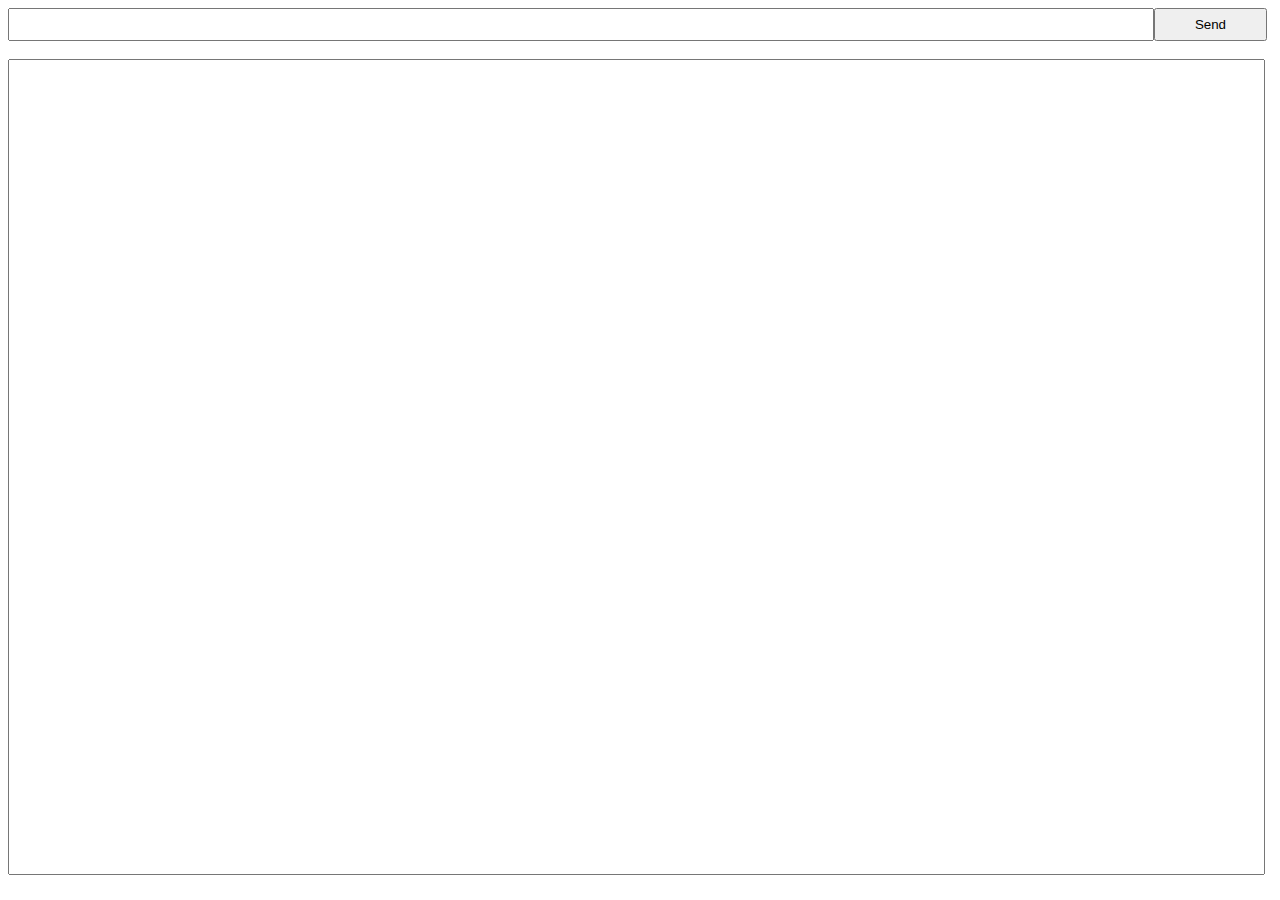
<file: data/test.html>
<!DOCTYPE html><html><style>input[type="text"]{width: 90%; height: 3vh;}input[type="button"]{width: 9%; height: 3.6vh;}.rxd{height: 90vh;}textarea{width: 99%; height: 100%; resize: none;}</style><script>var Socket;function start(){Socket=new WebSocket('ws://' + window.location.hostname + ':81/'); Socket.onmessage=function(evt){document.getElementById("rxConsole").value +=evt.data;}}function enterpressed(){Socket.send(document.getElementById("txbuff").value); document.getElementById("txbuff").value="";}</script><body onload="javascript:start();"> <div><input class="txd" type="text" id="txbuff" onkeydown="if(event.keyCode==13) enterpressed();"><input class="txd" type="button" onclick="enterpressed();" value="Send" > </div><br><div class="rxd"> <textarea id="rxConsole" readonly></textarea> </div></body></html>
</file>
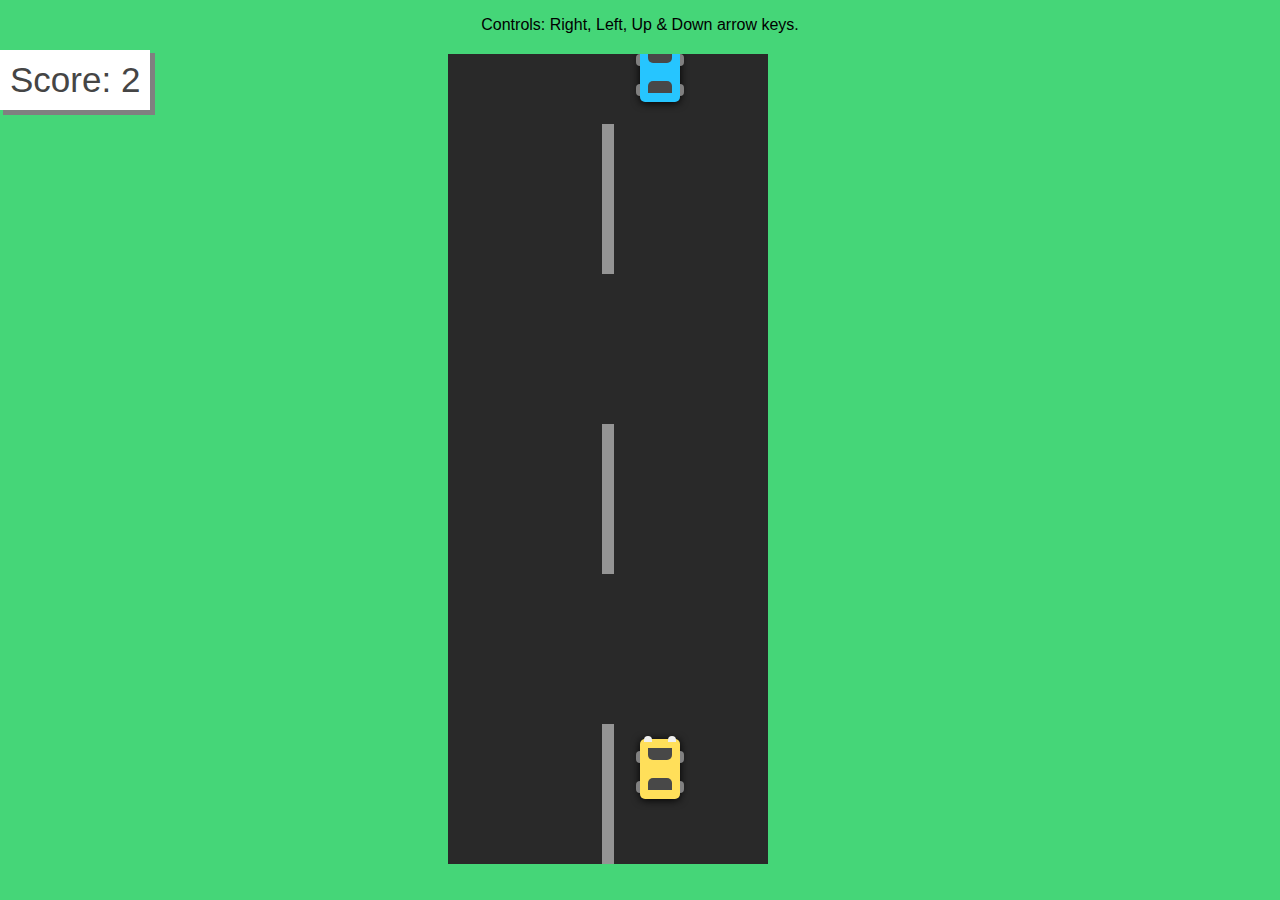
<file: data/traffic.html>
<!DOCTYPE html>
<html lang="en">

<head>
    <meta charset="UTF-8">
    <title>Traffic racer</title>
    <link href="traffic.css" rel="stylesheet" /> </head>

<body>
    <div id="help">
        <p>Controls: Right, Left, Up & Down arrow keys.</p>
    </div>
    <div id="score_div" style="z-index: 999;margin-left: 0%;margin-top: 0%;">
        Score: <span id="score">0</span>
    </div>
    <div id="container" style="min-width: 200px;">
        <div id="line_1" class="line"></div>
        <div id="line_2" class="line"></div>
        <div id="line_3" class="line"></div>
        <div id="car" class="car">
            <div class="f_glass"></div>
            <div class="b_glass"></div>
            <div class="f_light_l"></div>
            <div class="f_light_r"></div>
            <div class="f_tyre_l"></div>
            <div class="f_tyre_r"></div>
            <div class="b_tyre_l"></div>
            <div class="b_tyre_r"></div>
        </div>
        <div id="car_1" class="car">
            <div class="f_glass"></div>
            <div class="b_glass"></div>
            <div class="f_light_l"></div>
            <div class="f_light_r"></div>
            <div class="f_tyre_l"></div>
            <div class="f_tyre_r"></div>
            <div class="b_tyre_l"></div>
            <div class="b_tyre_r"></div>
        </div>
        <div id="car_2" class="car">
            <div class="f_glass"></div>
            <div class="b_glass"></div>
            <div class="f_light_l"></div>
            <div class="f_light_r"></div>
            <div class="f_tyre_l"></div>
            <div class="f_tyre_r"></div>
            <div class="b_tyre_l"></div>
            <div class="b_tyre_r"></div>
        </div>
        <div id="car_3" class="car">
            <div class="f_glass"></div>
            <div class="b_glass"></div>
            <div class="f_light_l"></div>
            <div class="f_light_r"></div>
            <div class="f_tyre_l"></div>
            <div class="f_tyre_r"></div>
            <div class="b_tyre_l"></div>
            <div class="b_tyre_r"></div>
        </div>
        <div id="restart_div">
            <button id="restart">
                Restart<br>
                <small class="small_text">(press Enter)</small>
            </button>
        </div>
    </div>
    <script src="./assets/js/jquery.js"></script>
    <script src="traffic.js"></script>
</body>

</html>
</file>
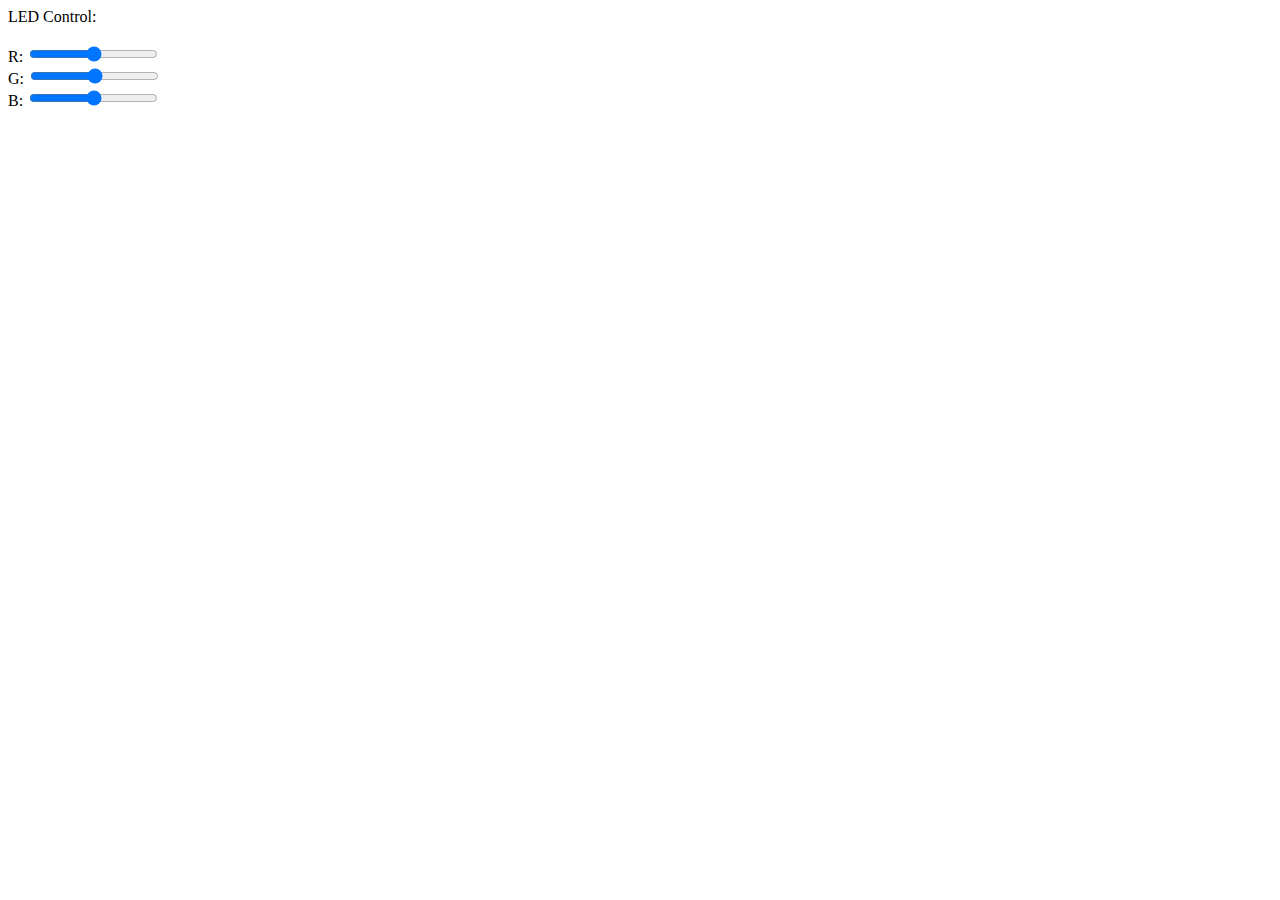
<file: Arduino_Files/libraries/arduinoWebSockets-master/tests/webSocket.html>
<html>
<head>

<script>
var connection = new WebSocket('ws://10.11.2.1:81/', ['arduino']);

connection.onopen = function () {
	connection.send('Message from Browser to ESP8266 yay its Working!! ' + new Date()); 
	connection.send('ping');
	
/*	setInterval(function() {
		connection.send('Time: ' + new Date()); 
	}, 20);
*/
connection.send('Time: ' + new Date()); 
};

connection.onerror = function (error) {
	console.log('WebSocket Error ', error);
};

connection.onmessage = function (e) {
	console.log('Server: ', e.data);
	connection.send('Time: ' + new Date()); 
};

function sendRGB() {
	var r = parseInt(document.getElementById('r').value).toString(16);
	var g = parseInt(document.getElementById('g').value).toString(16);
	var b = parseInt(document.getElementById('b').value).toString(16);
	if(r.length < 2) { r = '0' + r; }
	if(g.length < 2) { g = '0' + g; }
	if(b.length < 2) { b = '0' + b; }
	var rgb = '#'+r+g+b;
	console.log('RGB: ' + rgb);
	connection.send(rgb); 
}

</script>

</head>
<body>
LED Control:<br/>
<br/>
R: <input id="r" type="range" min="0" max="255" step="1" onchange="sendRGB();" /><br/>
G: <input id="g" type="range" min="0" max="255" step="1" onchange="sendRGB();" /><br/>
B: <input id="b" type="range" min="0" max="255" step="1" onchange="sendRGB();" /><br/>
</body>
</html>
</file>
<file: data/traffic.css>
body {
    height: 100%;
    width: 100%;
    margin: 0;
    background-color: #45d678;
    font-family: sans-serif;
}

#container{
    position: relative;
    height: 90vh;
    width: 25%;
    left: 35%;
    margin-top: 20px;;
    background-color: #292929;
    overflow: hidden;
}
.line{
    position: absolute;
    height: 150px;
    width: 4%;
    margin-left: 48%;
    background-color: rgba(255,255,255,0.5);
}
#line_1{
    top: -150px;
}
#line_2{
    top: 150px;
}
#line_3{
    top: 450px;
}
.car{
    position: absolute;
    height: 60px;
    width: 40px;
    border-radius: 5px;
    box-shadow: 0px 1px 8px 0px black;
}
#car{
    bottom: 8%;
    left: 60%;
    background-color: #ffdf5a;
}
.f_glass{
    position: absolute;
    height: 20%;
    width: 60%;
    margin-left: 20%;
    top: 15%;
    border-radius: 0px 0px 5px 5px;
    background-color: #484848;
}
.b_glass{
    position: absolute;
    height: 20%;
    width: 60%;
    margin-left: 20%;
    bottom: 15%;
    border-radius: 5px 5px 0px 0px;
    background-color: #484848;
}
.f_light_l{
    position: absolute;
    height: 10%;
    width: 20%;
    margin-left: 10%;
    top: -6%;
    border-radius: 5px 5px 0px 0px;
    background-color: #efefef;
}
.f_light_r{
    position: absolute;
    height: 10%;
    width: 20%;
    margin-left: 70%;
    top: -6%;
    border-radius: 5px 5px 0px 0px;
    background-color: #efefef;
}
.f_tyre_l{
    position: absolute;
    height: 20%;
    width: 10%;
    background-color: grey;
    top: 20%;
    left: -10%;
    border-radius: 5px 0px 0px 5px;
}
.f_tyre_r{
    position: absolute;
    height: 20%;
    width: 10%;
    background-color: grey;
    top: 20%;
    left: 100%;
    border-radius: 0px 5px 5px 0px;
}
.b_tyre_l{
    position: absolute;
    height: 20%;
    width: 10%;
    background-color: grey;
    top: 70%;
    left: -10%;
    border-radius: 5px 0px 0px 5px;
}
.b_tyre_r{
    position: absolute;
    height: 20%;
    width: 10%;
    background-color: grey;
    top: 70%;
    left: 100%;
    border-radius: 0px 5px 5px 0px;
}
#car_1{
    top: -100px;
    left: 60%;
    background-color: #26c5ff;
}
#car_2{
    top: -200px;
    left: 40%;
    background-color: #26c5ff;
}
#car_3{
    top: -350px;
    left: 50%;
    background-color: #26c5ff;
}
#restart_div {
    position: absolute;
    height: 100%;
    width: 100%;
    background-color: #292929;
    color: white;
    font-family: sans-serif;
    font-size: 40px;
    text-align: center;
    display: none;
}

#restart {
    border: none;
    padding: 25px;
    color: white;
    background-color: #8a64ff;
    font-size: 30px;
    margin-top: 30%;
}
.small_text{
    font-size: 15px;
}
#score_div{
    position: absolute;
    margin-top: 20%;
    margin-left: 10%;
    font-size: 35px;
    background-color: white;
    color: #454545;
    padding: 10px;
    box-shadow: 4px 4px 0px 1px #808080;
}
#help{
	text-align: center;
}
#donate{
    position: absolute;
    right: 10px;
    top: 25px;
    background: rgba(255,255,255,0.8);
    padding: 12px;
}
</file>
